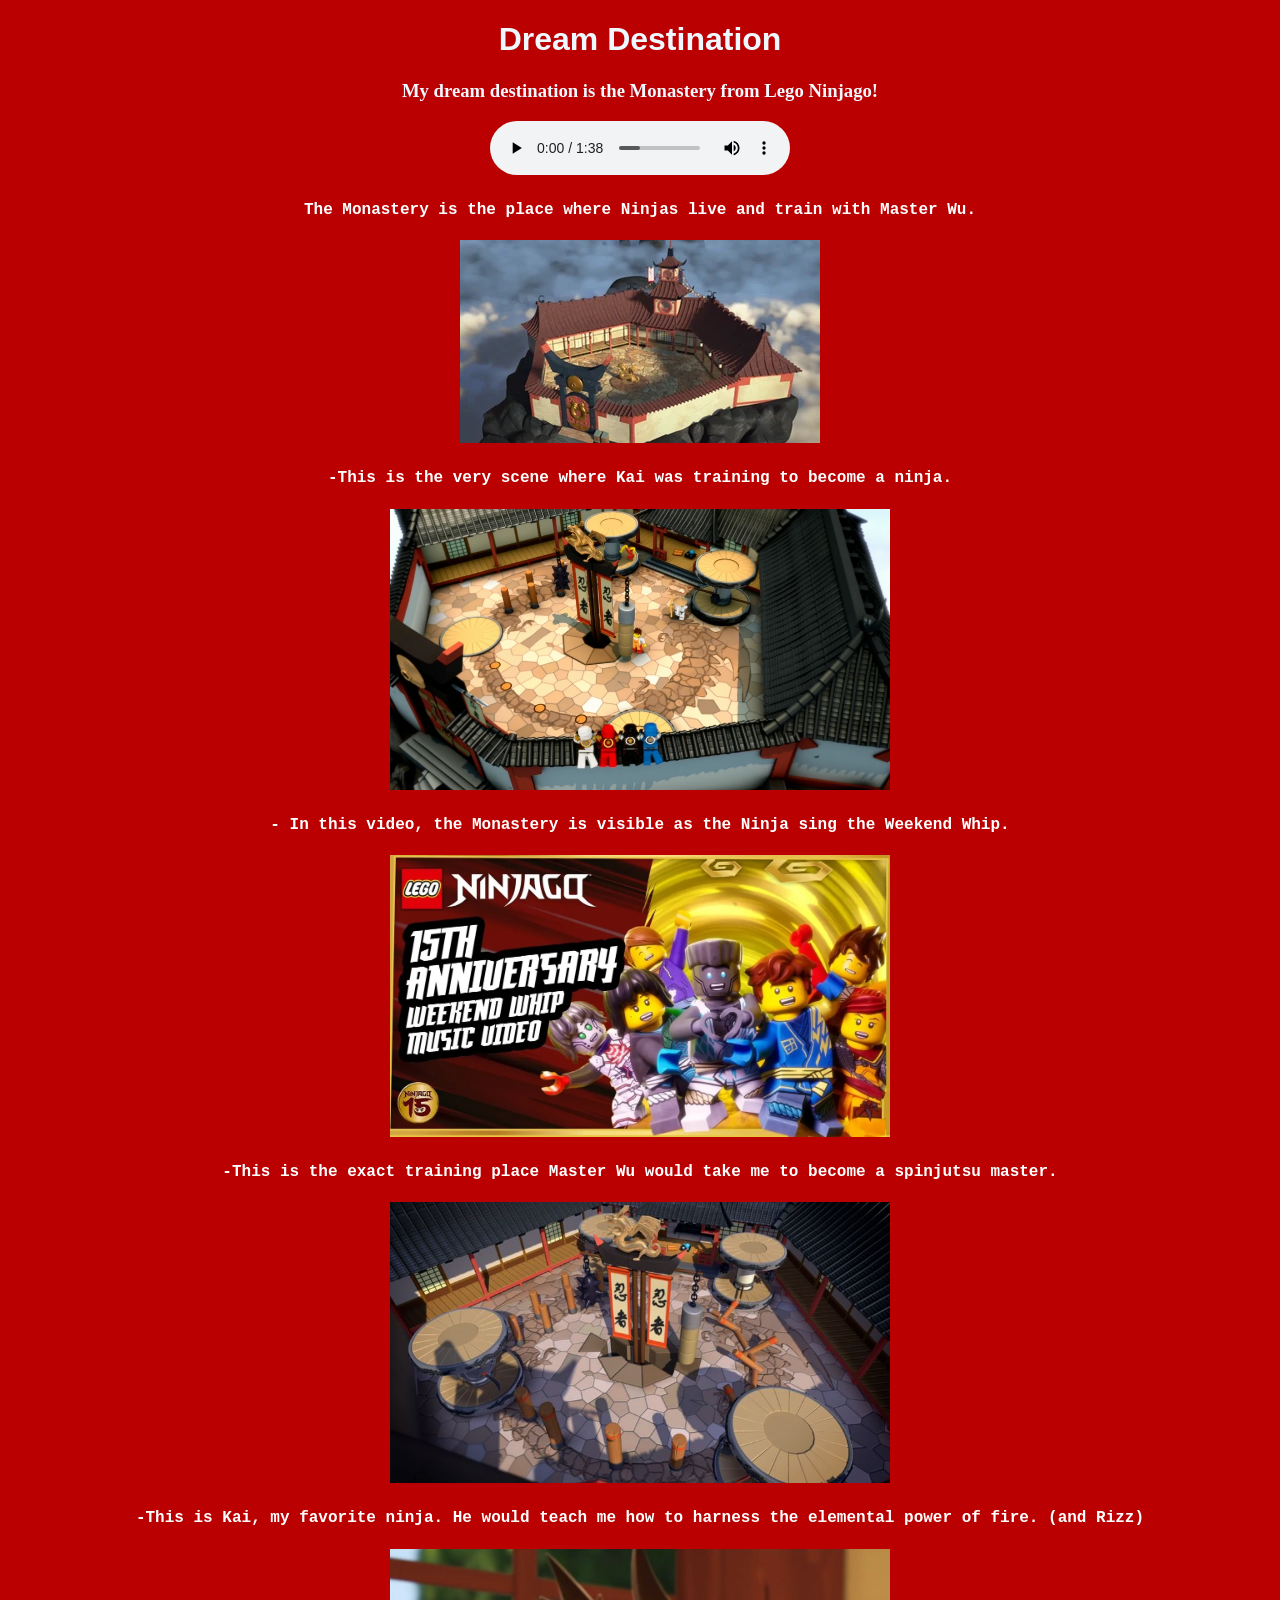
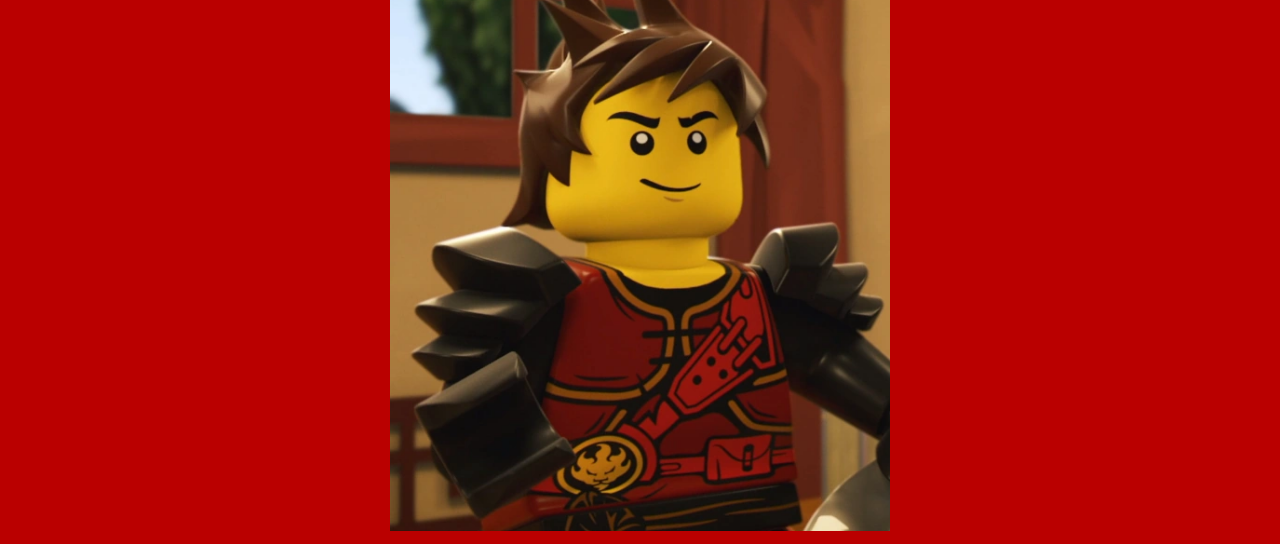
<file: index.html>
<!DOCTYPE html>
<html lang="en">
<head>
    <meta charset="UTF-8">
    <meta name="viewport" content="width=device-width, initial-scale=1.0">
   <link href = "style.css" rel="stylesheet" type="text/css">
    <title>Document</title>

</head>
<center>
    <!-- Header/Title -->
<h1>Dream Destination</h1>
<h3>My dream destination is the Monastery from Lego Ninjago! </h3>
    <!-- Song Code (Extra) -->
<audio controls> 
    <source src = "Ninjago Overture.mp3" type = "audio/mp3">
</audio>
<!-- First Image/Link -->
<body>
    <br>
    <h4> The Monastery is the place where Ninjas live and train with Master Wu.</h4>
    <a href="https://ninjago.fandom.com/wiki/Monastery_of_Spinjitzu">
    <img src="Ninjago3F03F.webp">
    </a>
</body>
<!-- Second Image/Link -->
<body>
    <h4>-This is the very scene where Kai was training to become a ninja.</h4>
    <a href="https://www.youtube.com/watch?v=3bJldL2rWg8&t=2s">
    <img src="MoS19Mon3.webp" width="500">
</a>
</body>
<!-- Third Image/Link -->
<body>
    <br>
    <h4> - In this video, the Monastery is visible as the Ninja sing the Weekend Whip.</h4>
    <a href="https://www.youtube.com/watch?v=XFwWcFpywyI">
    <img src="15th_Anniversary_Weekend_Whip.webp" width="500">
    </a>
</body>
<!-- Fourth Image/Link -->
<body>
    <br>
    <h4> -This is the exact training place Master Wu would take me to become a spinjutsu master.</h4>
    <a href="https://www.youtube.com/watch?v=yWbPTpTjcvA">
    <img src="7e36c5204401712c5deb97b339d55ecc.jpg" width="500">
    </a>
</body>
<!-- Fifth Image/Link -->
<body>
    <br>
    <h4> -This is Kai, my favorite ninja. He would teach me how to harness the elemental power of fire. (and Rizz)</h4>
    <a href="https://ninjago.fandom.com/wiki/Kai">
    <img src="KaiHoTTheAttack.webp" width="500">
    </a>
</body>

    

</html>
</center>
</file>
<file: style.css>
h1 {
    color:aliceblue;
    font-family: 'Franklin Gothic Medium', 'Arial Narrow', Arial, sans-serif;
}
h3{
    color: aliceblue;
    font-family:'Times New Roman', Times, serif
}
body {
    font-family:'Courier New', Courier, monospace;
    text-decoration: Impact, Haettenschweiler, 'Arial Narrow Bold', sans-serif;
    background-color: rgb(186,0,0);
}
h4{
    color: rgb(255, 255, 255);
}
</file>
